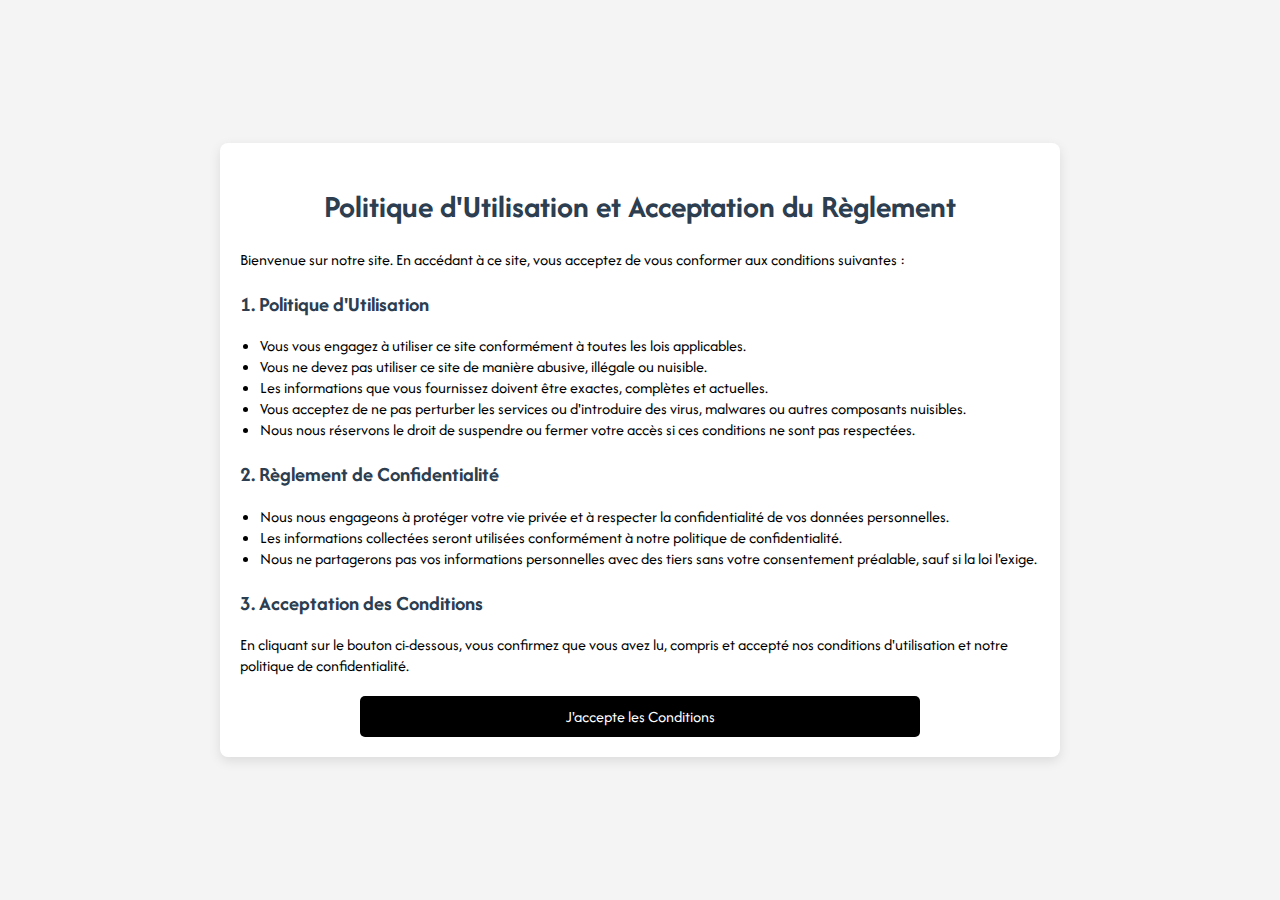
<file: index2.html>
<!DOCTYPE html>
<html lang="fr">
<head>
    <meta charset="UTF-8">
    <meta name="viewport" content="width=device-width, initial-scale=1.0">
    <title>Politique d'Utilisation et Règlement</title>
    <link rel="preconnect" href="https://fonts.googleapis.com">
    <link rel="preconnect" href="https://fonts.gstatic.com" crossorigin>
    <link href="https://fonts.googleapis.com/css2?family=Afacad+Flux:wght@100..1000&display=swap" rel="stylesheet">
    <style>
        /* Style général de la page */
        body {
            font-family: 'Afacad Flux';
            background-color: #f4f4f4;
            margin: 0;
            padding: 0;
            height: 100vh;
            display: flex;
            justify-content: center;
            align-items: center;
        }

        /* Container principal */
        .container {
            background-color: #fff;
            padding: 20px;
            border-radius: 8px;
            box-shadow: 0 4px 12px rgba(0, 0, 0, 0.1);
            width: 80%;
            max-width: 800px;
            text-align: left;
        }

        h1 {
            text-align: center;
            color: #2c3e50;
        }

        .section-title {
            font-size: 1.3em;
            color: #2c3e50;
            margin-top: 20px;
        }

        ul {
            margin: 0;
            padding-left: 20px;
        }

       
        .btn-accept {
            display: block;
            background-color: #000000;
            color: white;
            text-align: center;
            padding: 10px 15px;
            border: none;
            width: 70%; /* Largeur à 70% */
            font-size: 16px;
            cursor: pointer;
            margin-top: 20px;
            border-radius: 5px;
            transition: background-color 0.3s, transform 0.3s;
            margin-left: auto;
            margin-right: auto;
            font-family: 'Afacad Flux';
        }

        /* Hover pour bouton */
        .btn-accept:hover {
            background-color: #ffffff;
            transform: scale(1.05);
            color: #000000;
        }

    </style>
</head>
<body>

    <!-- Container centré -->
    <div class="container">
        <h1>Politique d'Utilisation et Acceptation du Règlement</h1>
        
        <p>Bienvenue sur notre site. En accédant à ce site, vous acceptez de vous conformer aux conditions suivantes :</p>
        
        <div class="section">
            <h2 class="section-title">1. Politique d'Utilisation</h2>
            <ul>
                <li>Vous vous engagez à utiliser ce site conformément à toutes les lois applicables.</li>
                <li>Vous ne devez pas utiliser ce site de manière abusive, illégale ou nuisible.</li>
                <li>Les informations que vous fournissez doivent être exactes, complètes et actuelles.</li>
                <li>Vous acceptez de ne pas perturber les services ou d'introduire des virus, malwares ou autres composants nuisibles.</li>
                <li>Nous nous réservons le droit de suspendre ou fermer votre accès si ces conditions ne sont pas respectées.</li>
            </ul>
        </div>
        
        <div class="section">
            <h2 class="section-title">2. Règlement de Confidentialité</h2>
            <ul>
                <li>Nous nous engageons à protéger votre vie privée et à respecter la confidentialité de vos données personnelles.</li>
                <li>Les informations collectées seront utilisées conformément à notre politique de confidentialité.</li>
                <li>Nous ne partagerons pas vos informations personnelles avec des tiers sans votre consentement préalable, sauf si la loi l'exige.</li>
            </ul>
        </div>

        <div class="section">
            <h2 class="section-title">3. Acceptation des Conditions</h2>
            <p>En cliquant sur le bouton ci-dessous, vous confirmez que vous avez lu, compris et accepté nos conditions d'utilisation et notre politique de confidentialité.</p>
            <button class="btn-accept" onclick="window.location.href='FaireUnDon.html'">J'accepte les Conditions</button>
        </div>

    </div>

</body>
</html>
</file>
